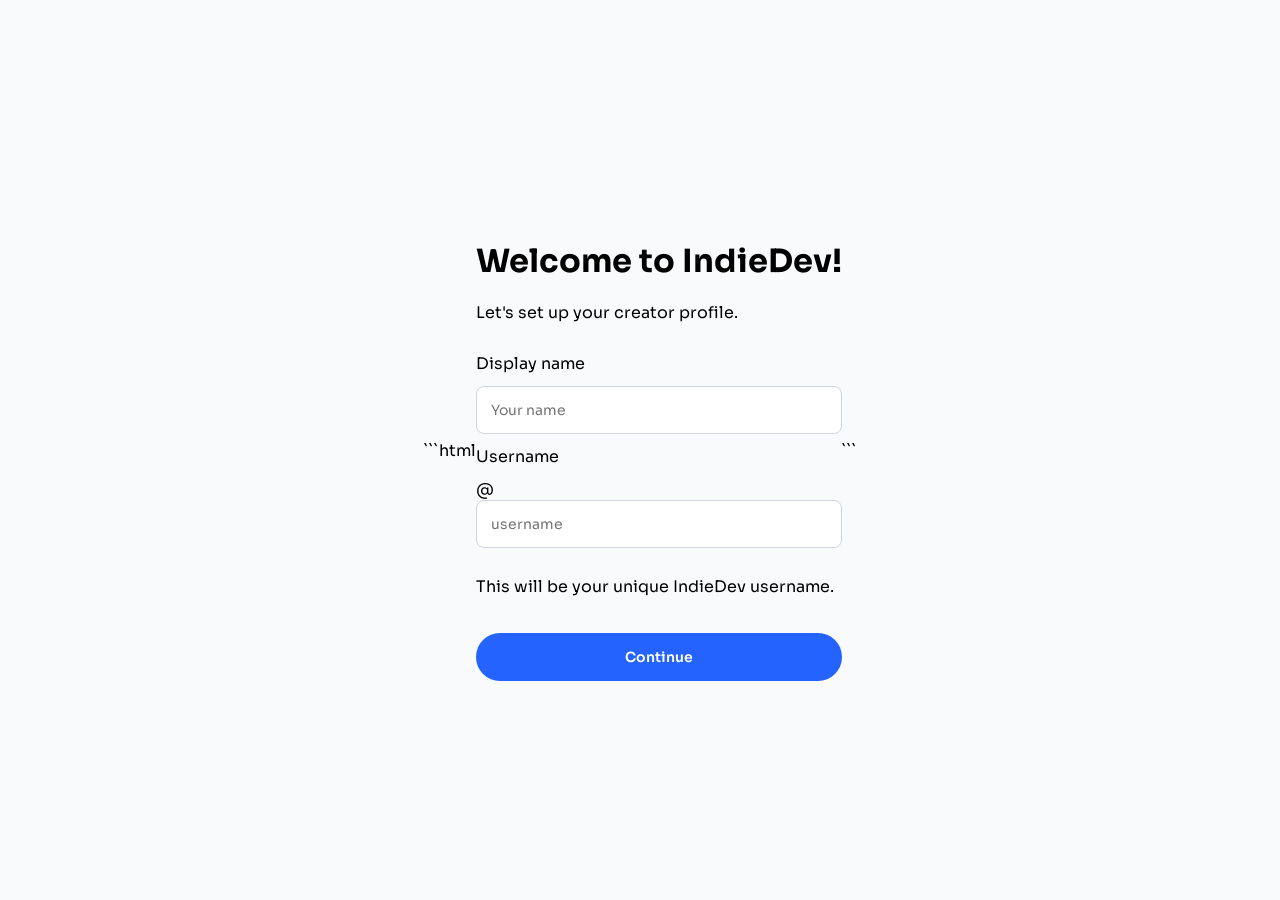
<file: setup_profile.html>
```html
<!DOCTYPE html>
<html lang="es">
<head>
    <meta charset="UTF-8">
    <meta name="viewport" content="width=device-width, initial-scale=1.0">

    <title>Set up your profile | IndieDev</title>

    <link rel="preconnect" href="https://fonts.googleapis.com">
    <link rel="preconnect" href="https://fonts.gstatic.com" crossorigin>
    <link href="https://fonts.googleapis.com/css2?family=Sora:wght@400;500;600;700&display=swap" rel="stylesheet">

    <link rel="stylesheet" href="style.css">
</head>

<body>

    <div class="onboarding-box">

        <h1>Welcome to IndieDev!</h1>

        <p class="onboarding-subtitle">
            Let's set up your creator profile.
        </p>

        <div class="form-fields">

            <label for="display-name">
                Display name
            </label>

            <input
                id="display-name"
                type="text"
                placeholder="Your name"
            >

            <label for="username">
                Username
            </label>

            <div class="username-input">
                <span>@</span>

                <input
                    id="username"
                    type="text"
                    placeholder="username"
                >
            </div>

            <p class="username-info">
                This will be your unique IndieDev username.
            </p>

        </div>

        <button class="create-account-button">
            Continue
        </button>

    </div>

</body>
</html>
```
</file>
<file: style.css>
body {
    margin: 0;
    background: #f8fafc;

    font-family: 'Sora', sans-serif;
    
    display: flex;
    justify-content: center;
    align-items: center;

    min-height: 100vh;
}

.auth-box {
    width: 400px;
    height: 600px;
    background: #ffffff;

    border: 1px solid #e5e7eb;
    border-radius: 12px;
    box-shadow: 0 4px 20px rgba(0, 0, 0, 0.08);

    padding: 20px 40px 40px 40px;
}

.auth-box h1 {
    font-size: 28px;
    font-weight: 700;
    color: #111827e7;
}

.oauth-buttons {
    display: flex;
    flex-direction: column;
    gap: 12px;
    margin-top: 30px;
}

.oauth-button {
    width: 100%;
    height: 48px;

    background: #ffffff;
    border: 1px solid #d1d5db;
    border-radius: 8px;

    display: flex;
    align-items: center;
    justify-content: center;

    font-family: 'Sora', sans-serif;
    font-size: 14px;
    font-weight: 500;
    color: #111827;

    cursor: pointer;
}

.oauth-button img {
    width: 20px;
    height: 20px;
    object-fit: contain;
    margin-left: 16px;
    margin-right: 12px;
}

.separator {
    width: 100%;
    height: 1px;

    background: repeating-linear-gradient(
        to right,
        #d1d5db 0px,
        #d1d5db 8px,
        transparent 8px,
        transparent 16px
    );

    margin: 30px 0;
}

.form-fields {
    display: flex;
    flex-direction: column;
    gap: 12px;
    margin-top: 30px;

}

.form-fields input {
    width: 100%;
    height: 48px;

    box-sizing: border-box;

    border: 1px solid #d1d5db;
    border-radius: 8px;

    padding: 0 14px;

    font-family: 'Sora', sans-serif;
    font-size: 14px;
    color: #111827;

    outline: none;
}

.form-fields input:focus {
    border-color: #2563ff;
}

.guest-option {
    display: flex;
    justify-content: center;
    align-items: center;
    gap: 10px;

    margin-top: 25px;

    font-family: 'Sora', sans-serif;
    font-size: 13px;
}

.guest-option span {
    color: #d1d5db;
}

.guest-option a {
    color: #d1d5db;
    text-decoration: none;
    font-weight: 500;
}

.create-account-button {
    width: 100%;
    height: 48px;

    margin-top: 20px;

    background: #2563ff;
    color: white;

    border: none;
    border-radius: 24px;

    font-family: 'Sora', sans-serif;
    font-size: 14px;
    font-weight: 600;

    cursor: pointer;
}

.oauth-button {
    transition: background-color 0.2s ease, border-color 0.2s ease;
}

.oauth-button:hover {
    background-color: #f3f4f6;
    border-color: #9ca3af;
}

.create-account-button {
    transition: transform 0.2s ease, filter 0.2s ease;
}

.create-account-button:hover {
    transform: translateY(-1px);
    filter: brightness(0.95);
}

.form-fields input {
    transition: border-color 0.2s ease, box-shadow 0.2s ease;
    cursor: text;
}

.form-fields input:hover {
    border-color: #9ca3af;
}

.form-fields input:focus {
    border-color: #2563ff;
    box-shadow: 0 0 0 3px rgba(37, 99, 255, 0.12);
}

.form-fields input.error {
    border-color: #ef4444;
    box-shadow: 0 0 0 3px rgba(239, 68, 68, 0.1);
}

.password-field {
    position: relative;
}

.password-error {
    display: none;

    position: absolute;
    top: 100%;
    left: 0;

    margin-top: 6px;

    color: #ef4444;
    font-size: 12px;
    font-weight: 500;
}
</file>
